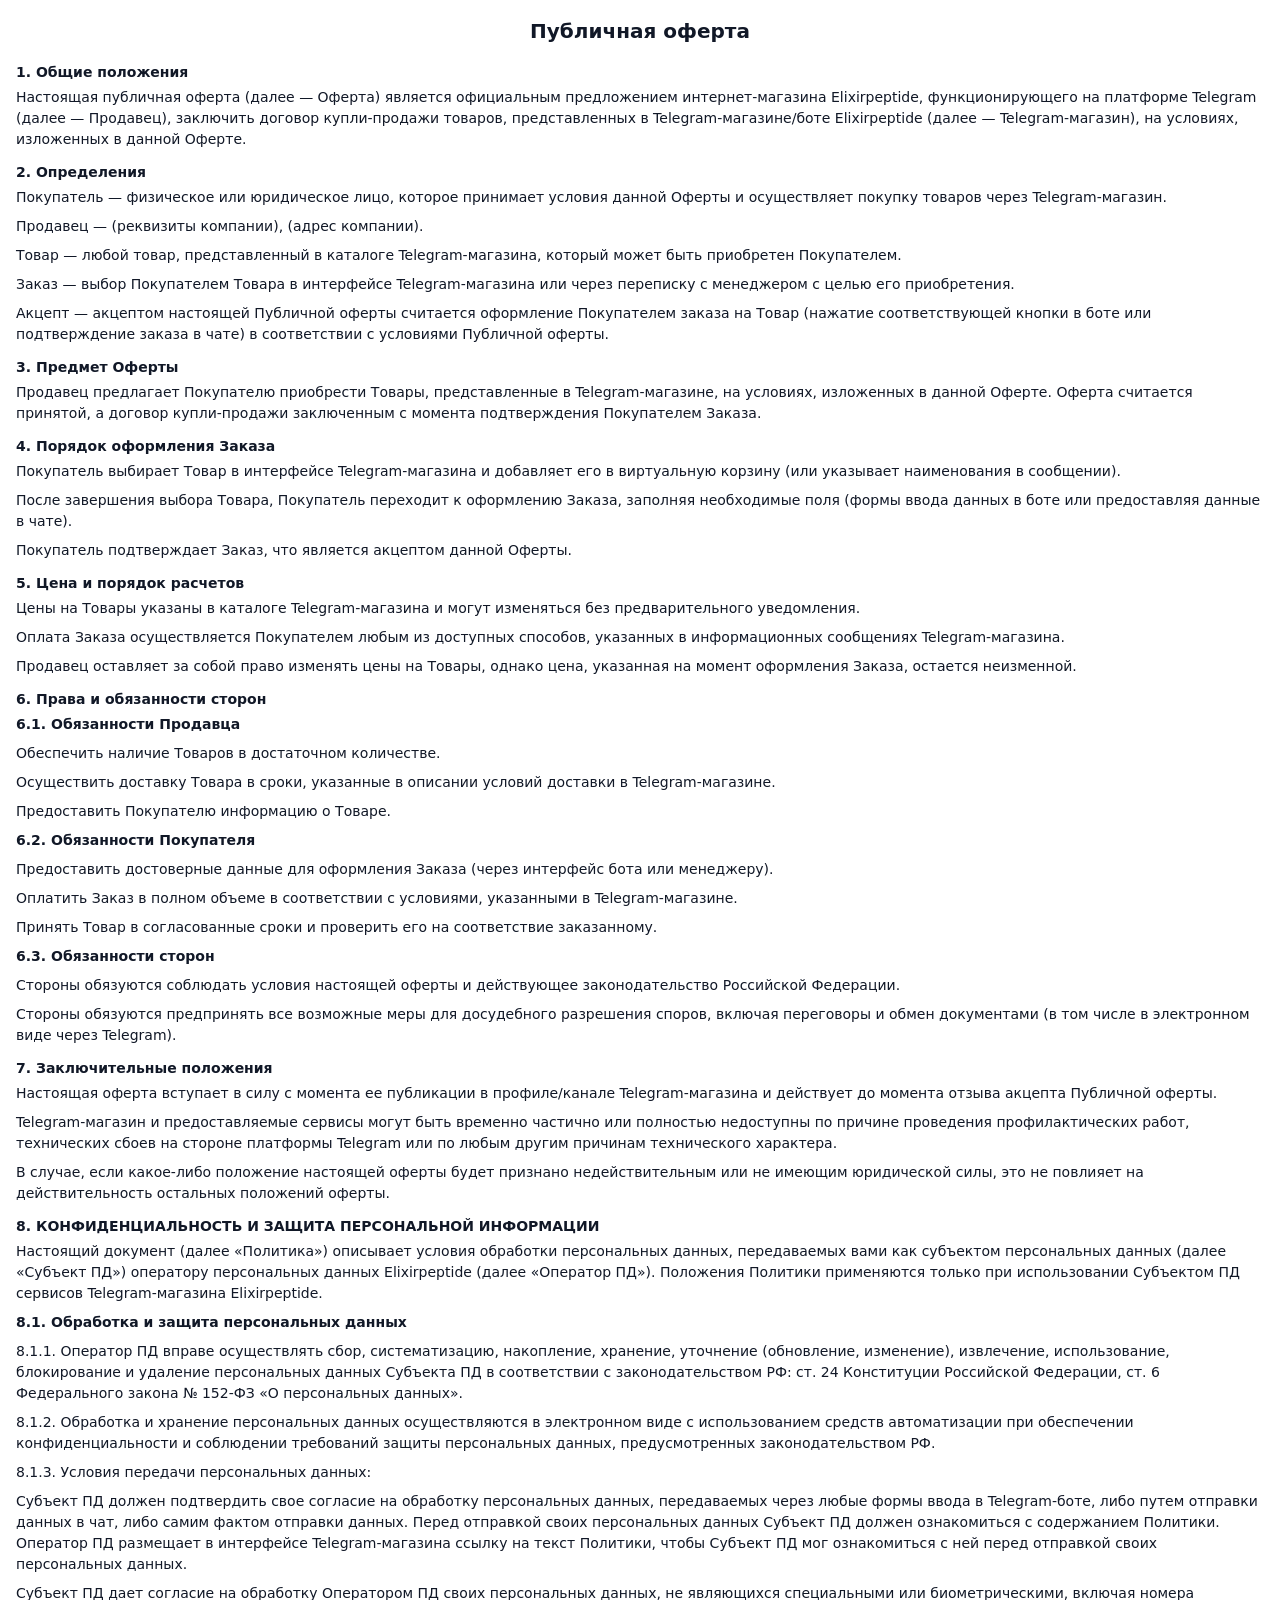
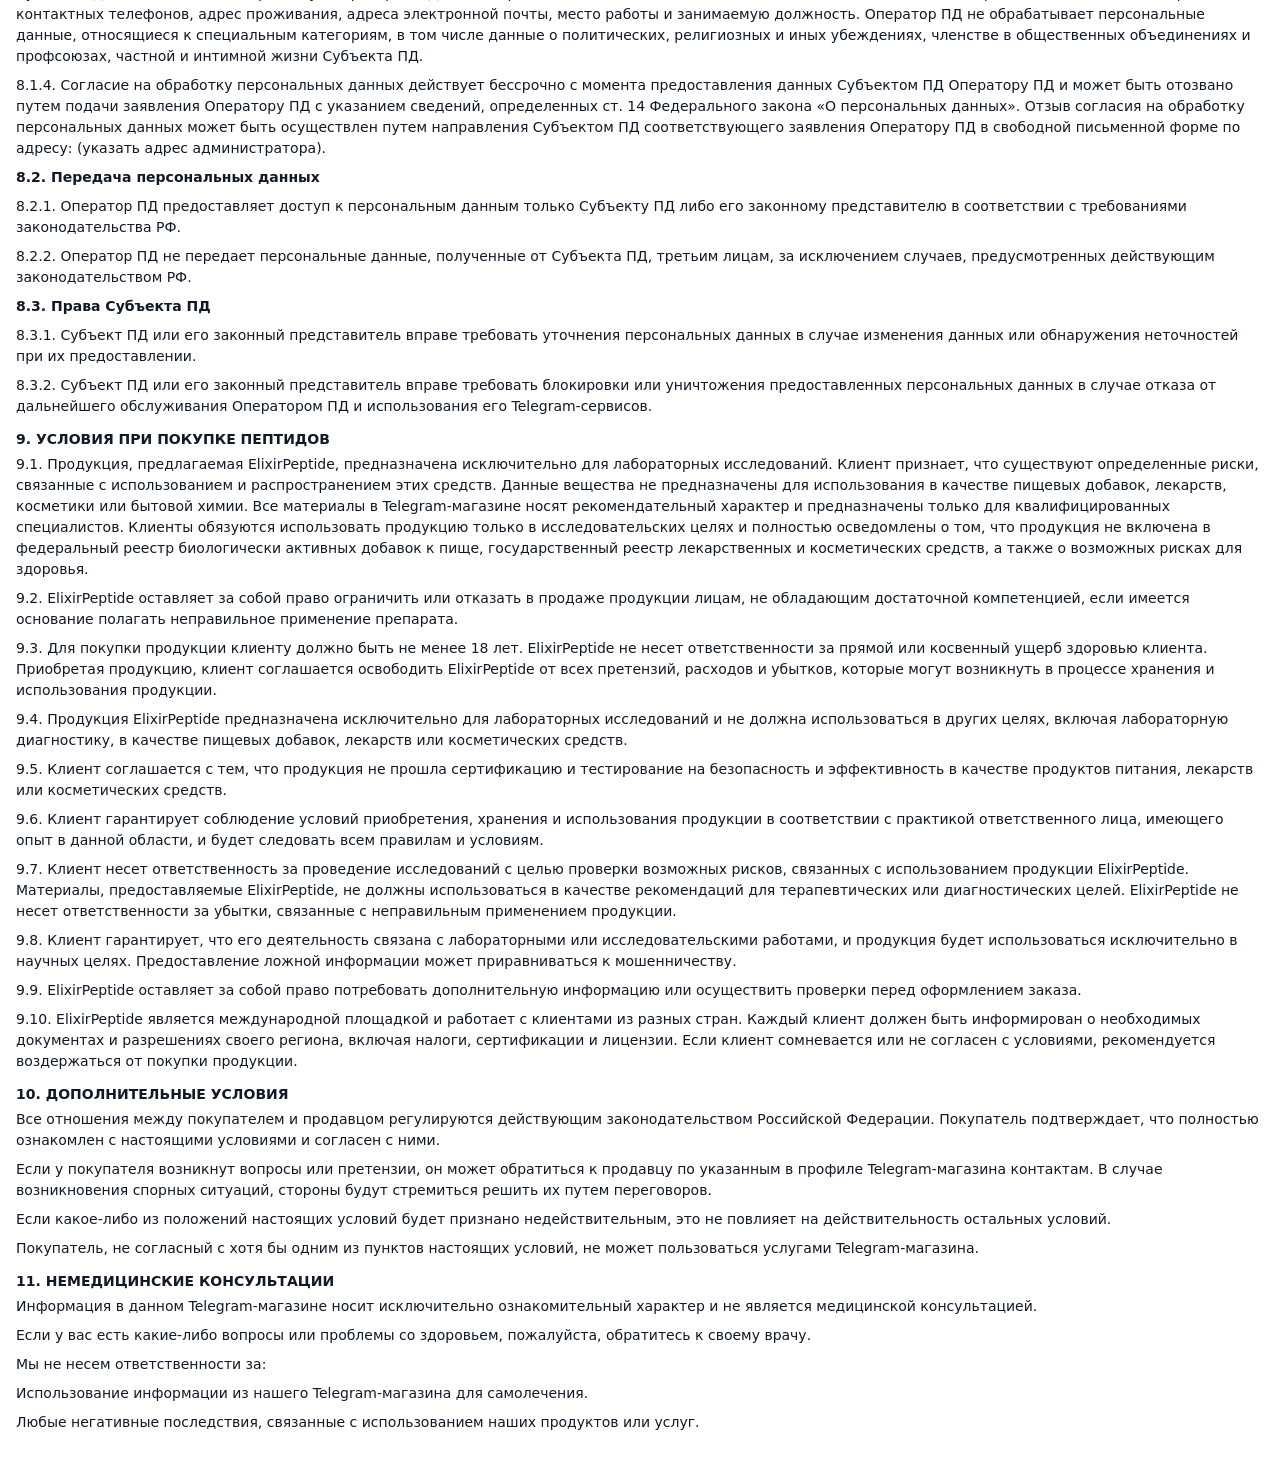
<file: src/webapp/static/offer.html>
<!DOCTYPE html>
<html lang="ru">
<head>
    <meta charset="UTF-8" />
    <title>Публичная оферта ElixirPeptide</title>
    <meta name="viewport" content="width=device-width, initial-scale=1" />
    <style>
        body {
            margin: 0;
            padding: 16px;
            font-family: system-ui, -apple-system, BlinkMacSystemFont, "Segoe UI", sans-serif;
            font-size: 14px;
            line-height: 1.5;
            color: #111827;
            background: #ffffff;
        }

        h1, h2, h3 {
            margin: 0 0 8px;
            font-weight: 600;
        }

        h1 {
            font-size: 20px;
            text-align: center;
            margin-bottom: 16px;
        }

        p {
            margin: 0 0 8px;
        }

        .section-title {
            margin-top: 12px;
            margin-bottom: 4px;
            font-weight: 600;
        }
    </style>
</head>
<body>

<h1>Публичная оферта</h1>

<p class="section-title">1. Общие положения</p>
<p>Настоящая публичная оферта (далее — Оферта) является официальным предложением интернет-магазина Elixirpeptide, функционирующего на платформе Telegram (далее — Продавец), заключить договор купли-продажи товаров, представленных в Telegram-магазине/боте Elixirpeptide (далее — Telegram-магазин), на условиях, изложенных в данной Оферте.</p>

<p class="section-title">2. Определения</p>
<p>Покупатель — физическое или юридическое лицо, которое принимает условия данной Оферты и осуществляет покупку товаров через Telegram-магазин.</p>
<p>Продавец — (реквизиты компании), (адрес компании).</p>
<p>Товар — любой товар, представленный в каталоге Telegram-магазина, который может быть приобретен Покупателем.</p>
<p>Заказ — выбор Покупателем Товара в интерфейсе Telegram-магазина или через переписку с менеджером с целью его приобретения.</p>
<p>Акцепт — акцептом настоящей Публичной оферты считается оформление Покупателем заказа на Товар (нажатие соответствующей кнопки в боте или подтверждение заказа в чате) в соответствии с условиями Публичной оферты.</p>

<p class="section-title">3. Предмет Оферты</p>
<p>Продавец предлагает Покупателю приобрести Товары, представленные в Telegram-магазине, на условиях, изложенных в данной Оферте. Оферта считается принятой, а договор купли-продажи заключенным с момента подтверждения Покупателем Заказа.</p>

<p class="section-title">4. Порядок оформления Заказа</p>
<p>Покупатель выбирает Товар в интерфейсе Telegram-магазина и добавляет его в виртуальную корзину (или указывает наименования в сообщении).</p>
<p>После завершения выбора Товара, Покупатель переходит к оформлению Заказа, заполняя необходимые поля (формы ввода данных в боте или предоставляя данные в чате).</p>
<p>Покупатель подтверждает Заказ, что является акцептом данной Оферты.</p>

<p class="section-title">5. Цена и порядок расчетов</p>
<p>Цены на Товары указаны в каталоге Telegram-магазина и могут изменяться без предварительного уведомления.</p>
<p>Оплата Заказа осуществляется Покупателем любым из доступных способов, указанных в информационных сообщениях Telegram-магазина.</p>
<p>Продавец оставляет за собой право изменять цены на Товары, однако цена, указанная на момент оформления Заказа, остается неизменной.</p>

<p class="section-title">6. Права и обязанности сторон</p>

<p><strong>6.1. Обязанности Продавца</strong></p>
<p>Обеспечить наличие Товаров в достаточном количестве.</p>
<p>Осуществить доставку Товара в сроки, указанные в описании условий доставки в Telegram-магазине.</p>
<p>Предоставить Покупателю информацию о Товаре.</p>

<p><strong>6.2. Обязанности Покупателя</strong></p>
<p>Предоставить достоверные данные для оформления Заказа (через интерфейс бота или менеджеру).</p>
<p>Оплатить Заказ в полном объеме в соответствии с условиями, указанными в Telegram-магазине.</p>
<p>Принять Товар в согласованные сроки и проверить его на соответствие заказанному.</p>

<p><strong>6.3. Обязанности сторон</strong></p>
<p>Стороны обязуются соблюдать условия настоящей оферты и действующее законодательство Российской Федерации.</p>
<p>Стороны обязуются предпринять все возможные меры для досудебного разрешения споров, включая переговоры и обмен документами (в том числе в электронном виде через Telegram).</p>

<p class="section-title">7. Заключительные положения</p>
<p>Настоящая оферта вступает в силу с момента ее публикации в профиле/канале Telegram-магазина и действует до момента отзыва акцепта Публичной оферты.</p>
<p>Telegram-магазин и предоставляемые сервисы могут быть временно частично или полностью недоступны по причине проведения профилактических работ, технических сбоев на стороне платформы Telegram или по любым другим причинам технического характера.</p>
<p>В случае, если какое-либо положение настоящей оферты будет признано недействительным или не имеющим юридической силы, это не повлияет на действительность остальных положений оферты.</p>

<p class="section-title">8. КОНФИДЕНЦИАЛЬНОСТЬ И ЗАЩИТА ПЕРСОНАЛЬНОЙ ИНФОРМАЦИИ</p>
<p>Настоящий документ (далее «Политика») описывает условия обработки персональных данных, передаваемых вами как субъектом персональных данных (далее «Субъект ПД») оператору персональных данных Elixirpeptide (далее «Оператор ПД»). Положения Политики применяются только при использовании Субъектом ПД сервисов Telegram-магазина Elixirpeptide.</p>

<p><strong>8.1. Обработка и защита персональных данных</strong></p>
<p>8.1.1. Оператор ПД вправе осуществлять сбор, систематизацию, накопление, хранение, уточнение (обновление, изменение), извлечение, использование, блокирование и удаление персональных данных Субъекта ПД в соответствии с законодательством РФ: ст. 24 Конституции Российской Федерации, ст. 6 Федерального закона № 152-ФЗ «О персональных данных».</p>
<p>8.1.2. Обработка и хранение персональных данных осуществляются в электронном виде с использованием средств автоматизации при обеспечении конфиденциальности и соблюдении требований защиты персональных данных, предусмотренных законодательством РФ.</p>
<p>8.1.3. Условия передачи персональных данных:</p>
<p>Субъект ПД должен подтвердить свое согласие на обработку персональных данных, передаваемых через любые формы ввода в Telegram-боте, либо путем отправки данных в чат, либо самим фактом отправки данных. Перед отправкой своих персональных данных Субъект ПД должен ознакомиться с содержанием Политики. Оператор ПД размещает в интерфейсе Telegram-магазина ссылку на текст Политики, чтобы Субъект ПД мог ознакомиться с ней перед отправкой своих персональных данных.</p>
<p>Субъект ПД дает согласие на обработку Оператором ПД своих персональных данных, не являющихся специальными или биометрическими, включая номера контактных телефонов, адрес проживания, адреса электронной почты, место работы и занимаемую должность. Оператор ПД не обрабатывает персональные данные, относящиеся к специальным категориям, в том числе данные о политических, религиозных и иных убеждениях, членстве в общественных объединениях и профсоюзах, частной и интимной жизни Субъекта ПД.</p>
<p>8.1.4. Согласие на обработку персональных данных действует бессрочно с момента предоставления данных Субъектом ПД Оператору ПД и может быть отозвано путем подачи заявления Оператору ПД с указанием сведений, определенных ст. 14 Федерального закона «О персональных данных». Отзыв согласия на обработку персональных данных может быть осуществлен путем направления Субъектом ПД соответствующего заявления Оператору ПД в свободной письменной форме по адресу: (указать адрес администратора).</p>

<p><strong>8.2. Передача персональных данных</strong></p>
<p>8.2.1. Оператор ПД предоставляет доступ к персональным данным только Субъекту ПД либо его законному представителю в соответствии с требованиями законодательства РФ.</p>
<p>8.2.2. Оператор ПД не передает персональные данные, полученные от Субъекта ПД, третьим лицам, за исключением случаев, предусмотренных действующим законодательством РФ.</p>

<p><strong>8.3. Права Субъекта ПД</strong></p>
<p>8.3.1. Субъект ПД или его законный представитель вправе требовать уточнения персональных данных в случае изменения данных или обнаружения неточностей при их предоставлении.</p>
<p>8.3.2. Субъект ПД или его законный представитель вправе требовать блокировки или уничтожения предоставленных персональных данных в случае отказа от дальнейшего обслуживания Оператором ПД и использования его Telegram-сервисов.</p>

<p class="section-title">9. УСЛОВИЯ ПРИ ПОКУПКЕ ПЕПТИДОВ</p>
<p>9.1. Продукция, предлагаемая ElixirPeptide, предназначена исключительно для лабораторных исследований. Клиент признает, что существуют определенные риски, связанные с использованием и распространением этих средств. Данные вещества не предназначены для использования в качестве пищевых добавок, лекарств, косметики или бытовой химии. Все материалы в Telegram-магазине носят рекомендательный характер и предназначены только для квалифицированных специалистов. Клиенты обязуются использовать продукцию только в исследовательских целях и полностью осведомлены о том, что продукция не включена в федеральный реестр биологически активных добавок к пище, государственный реестр лекарственных и косметических средств, а также о возможных рисках для здоровья.</p>
<p>9.2. ElixirPeptide оставляет за собой право ограничить или отказать в продаже продукции лицам, не обладающим достаточной компетенцией, если имеется основание полагать неправильное применение препарата.</p>
<p>9.3. Для покупки продукции клиенту должно быть не менее 18 лет. ElixirPeptide не несет ответственности за прямой или косвенный ущерб здоровью клиента. Приобретая продукцию, клиент соглашается освободить ElixirPeptide от всех претензий, расходов и убытков, которые могут возникнуть в процессе хранения и использования продукции.</p>
<p>9.4. Продукция ElixirPeptide предназначена исключительно для лабораторных исследований и не должна использоваться в других целях, включая лабораторную диагностику, в качестве пищевых добавок, лекарств или косметических средств.</p>
<p>9.5. Клиент соглашается с тем, что продукция не прошла сертификацию и тестирование на безопасность и эффективность в качестве продуктов питания, лекарств или косметических средств.</p>
<p>9.6. Клиент гарантирует соблюдение условий приобретения, хранения и использования продукции в соответствии с практикой ответственного лица, имеющего опыт в данной области, и будет следовать всем правилам и условиям.</p>
<p>9.7. Клиент несет ответственность за проведение исследований с целью проверки возможных рисков, связанных с использованием продукции ElixirPeptide. Материалы, предоставляемые ElixirPeptide, не должны использоваться в качестве рекомендаций для терапевтических или диагностических целей. ElixirPeptide не несет ответственности за убытки, связанные с неправильным применением продукции.</p>
<p>9.8. Клиент гарантирует, что его деятельность связана с лабораторными или исследовательскими работами, и продукция будет использоваться исключительно в научных целях. Предоставление ложной информации может приравниваться к мошенничеству.</p>
<p>9.9. ElixirPeptide оставляет за собой право потребовать дополнительную информацию или осуществить проверки перед оформлением заказа.</p>
<p>9.10. ElixirPeptide является международной площадкой и работает с клиентами из разных стран. Каждый клиент должен быть информирован о необходимых документах и разрешениях своего региона, включая налоги, сертификации и лицензии. Если клиент сомневается или не согласен с условиями, рекомендуется воздержаться от покупки продукции.</p>

<p class="section-title">10. ДОПОЛНИТЕЛЬНЫЕ УСЛОВИЯ</p>
<p>Все отношения между покупателем и продавцом регулируются действующим законодательством Российской Федерации. Покупатель подтверждает, что полностью ознакомлен с настоящими условиями и согласен с ними.</p>
<p>Если у покупателя возникнут вопросы или претензии, он может обратиться к продавцу по указанным в профиле Telegram-магазина контактам. В случае возникновения спорных ситуаций, стороны будут стремиться решить их путем переговоров.</p>
<p>Если какое-либо из положений настоящих условий будет признано недействительным, это не повлияет на действительность остальных условий.</p>
<p>Покупатель, не согласный с хотя бы одним из пунктов настоящих условий, не может пользоваться услугами Telegram-магазина.</p>

<p class="section-title">11. НЕМЕДИЦИНСКИЕ КОНСУЛЬТАЦИИ</p>
<p>Информация в данном Telegram-магазине носит исключительно ознакомительный характер и не является медицинской консультацией.</p>
<p>Если у вас есть какие-либо вопросы или проблемы со здоровьем, пожалуйста, обратитесь к своему врачу.</p>
<p>Мы не несем ответственности за:</p>
<p>Использование информации из нашего Telegram-магазина для самолечения.</p>
<p>Любые негативные последствия, связанные с использованием наших продуктов или услуг.</p>

</body>
</html>
</file>
